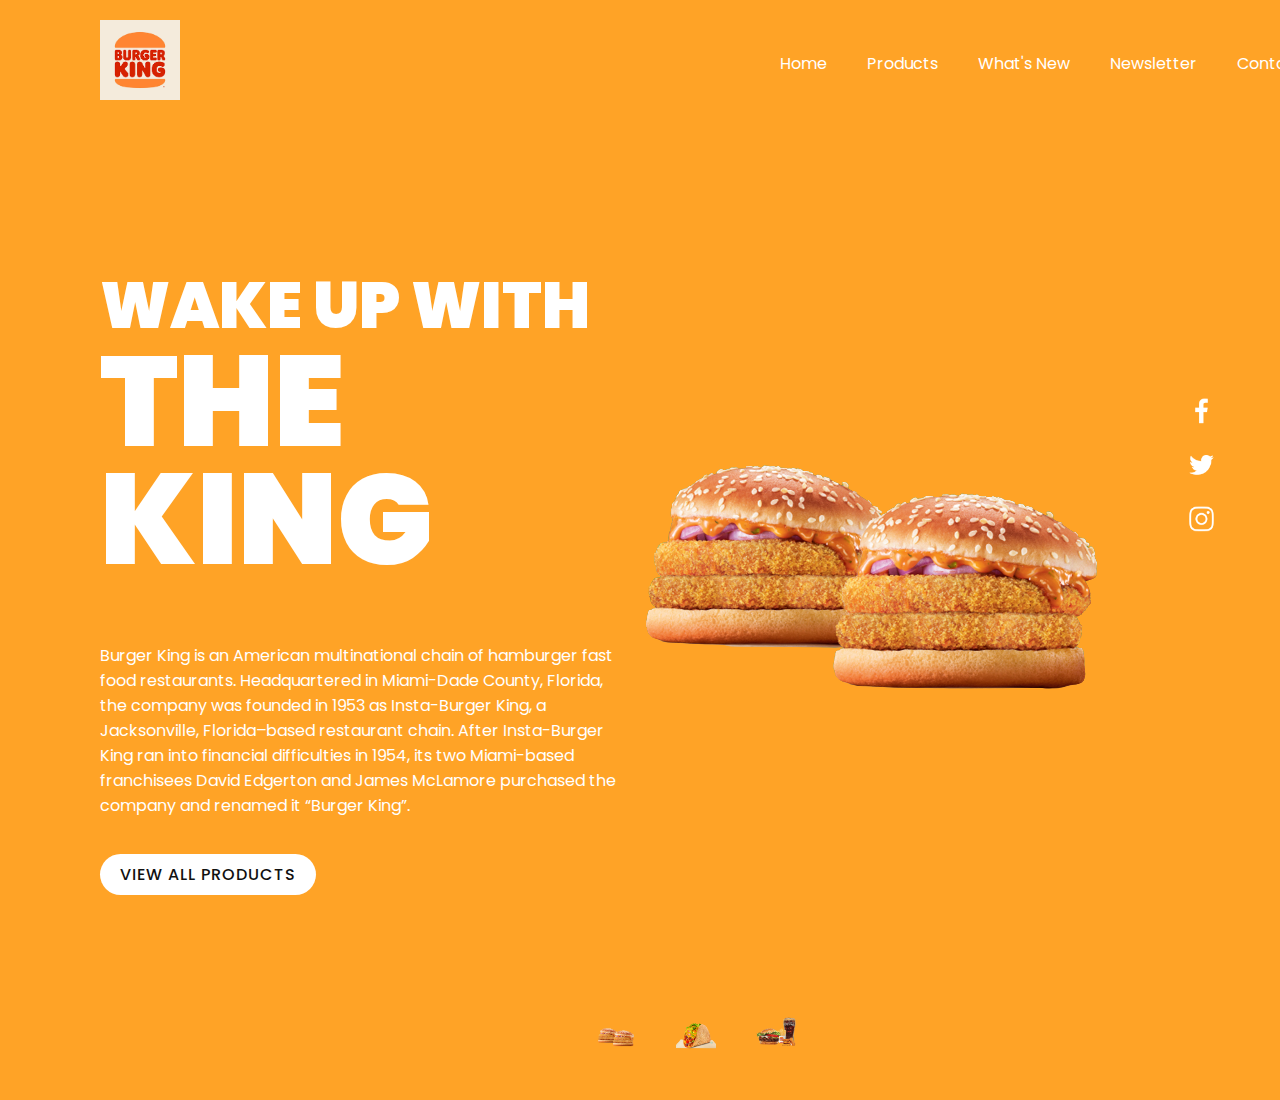
<file: TXON-INTERNSHIP-main/TXON_01/txon01.html>
<!DOCTYPE html>
<html lang="en">
<head>
    <meta charset="UTF-8">
    <meta http-equiv="X-UA-Compatible" content="IE=edge">
    <meta name="viewport" content="width=device-width, initial-scale=1.0">
    <title>Burger King Website Landing Page</title>
    <link rel="stylesheet" href="txon01.css">
    
</head>
<body>
    <section class="sec">
        <header>
            <a href="#"><img src="logo.png" class="logo"></a>
            <ul>
                <li><a href="#">Home</a></li>
                <li><a href="#">Products</a></li>
                <li><a href="#">What's New</a></li>
                <li><a href="#">Newsletter</a></li>
                <li><a href="#">Contact</a></li>
            </ul>
        </header>
        <div class="content">
           <div class="textBox">
            <h2>Wake up with<br><span>the King</span></h2>
            <p>Burger King is an American multinational chain of hamburger fast food restaurants. 
               Headquartered in Miami-Dade County, Florida, the company was founded in 1953 as Insta-Burger King, a Jacksonville, 
               Florida–based restaurant chain. After Insta-Burger King ran into financial difficulties in 1954, 
               its two Miami-based franchisees David Edgerton and James McLamore purchased the company and renamed it “Burger King”.
            </p>
            <a href="#">View All Products</a>
           </div> 
           <div class="imgBox">
            <img src="dp.png" class="burger">
           </div>
        </div>
        <ul class="thumb">
            <li><img src="dp.png" onclick="imgSlider('dp.png');changeBgColor('#FFA326')"></li>
            <li><img src="dp2.png" onclick="imgSlider('dp2.png');changeBgColor('#e60c2c')"></li>
            <li><img src="dp3.png" onclick="imgSlider('dp3.png');changeBgColor('#1e1e1e')"></li>
        </ul>
        <ul class="sci">
            <li><a href="#"><img src="facebook.png"></a></li>
            <li><a href="#"><img src="twitter.png"></a></li>
            <li><a href="#"><img src="instagram.png"></a></li>
        </ul>
    </section>
    <script type="text/javascript">
        function imgSlider(anything){
            document.querySelector('.burger').src=anything;
        }
        function changeBgColor(color){
            const sec = document.querySelector('.sec');
            sec.style.background  = color;
        }
    </script>
</body>
</html>
</file>
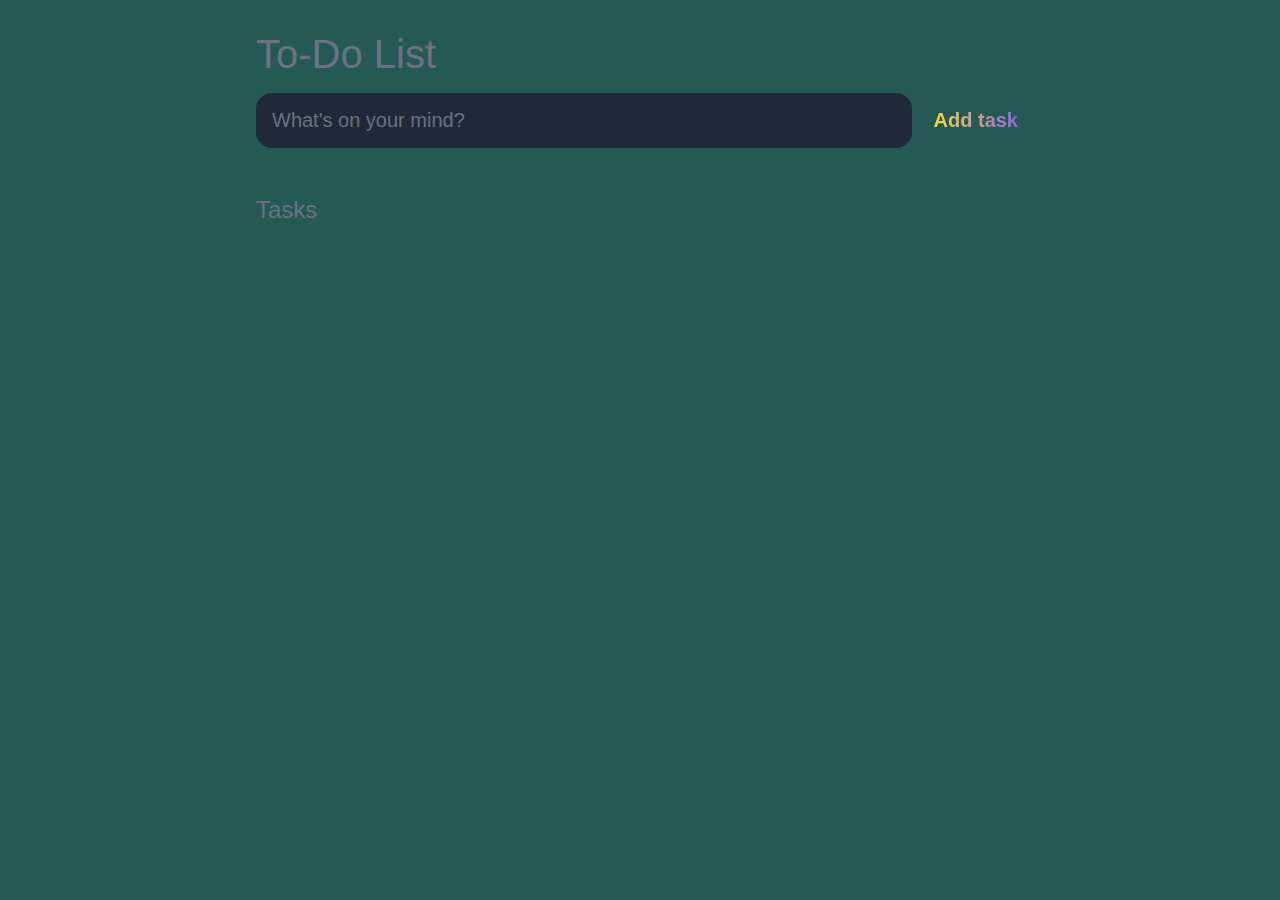
<file: TXON-INTERNSHIP-main/TXON_03/txon3.html>
<!DOCTYPE html>
<html lang="en">
<head>
	<meta charset="UTF-8">
	<meta http-equiv="X-UA-Compatible" content="IE=edge">
	<meta name="viewport" content="width=device-width, initial-scale=1.0">
	<title>To-Do List</title>

	<link rel="stylesheet" href="txon3.css" />
</head>
<body>
	
	<header>
		<h1>To-Do List</h1>
		<form id="new-task-form">
			<input 
				type="text" 
				name="new-task-input" 
				id="new-task-input" 
				placeholder="What's on your mind?" />
			<input 
				type="submit"
				id="new-task-submit" 
				value="Add task" />
		</form>
	</header>
	<main>
		<section class="task-list">
			<h2>Tasks</h2>
			<div id="tasks">
			</div>
		</section>
	</main>

	<script src="txon3.js"></script>
</body>
</html>
</file>
<file: TXON-INTERNSHIP-main/TXON_01/txon01.css>
@import url('https://fonts.googleapis.com/css?family=Poppins:200,300,400,500,600,700,800,900&display=swap');
body
{
    margin: 0;
    padding: 0;
    box-sizing: border-box;
    font-family: 'Poppins' , sans-serif;
}

section
{
    position: relative;
    width: 90%;
    min-height: 100vh;
    padding: 100px;
    display: flex;
    justify-content: space-between;
    align-items: center;
    background: #FFA326;
    transition: 0.5s;
}
header
{
    position: absolute;
    top: 0;
    left: 0;
    width: 89%;
    padding: 20px 100px;
    display: flex;
    justify-content: space-between;
    align-items: center;
}
header .logo
{
    position: relative;
    max-width: 80px;
}
header ul
{
    position: relative;
    display: flex;
}
header ul li
{
    list-style: none;
}
header ul li a
{
    display: inline-block;
    color: #fff;
    font-weight: 400;
    margin-left: 40px;
    text-decoration: none;
}
.content
{
    position: relative;
    width: 100%;
    display: flex;
    justify-content: space-between;
    align-items: center;
}
.content .textBox 
{
    position: relative;
    max-width: 600px;

}
.content .textBox h2
{
    color: #fff;
    font-size: 4em;
    line-height: 1.5em;
    font-weight: 900;
    text-transform: uppercase;
}
.content .textBox h2 span
{
    font-size: 2em;
}
.content .textBox p
{
    color: #fff;
}
.content .textBox a
{
    display: inline-block;
    margin-top: 20px;
    padding: 8px 20px;
    background: #fff;
    color: #111;
    border-radius: 40px;
    font-weight: 500;
    letter-spacing: 1px;
    text-decoration: none;
    text-transform: uppercase;
}
.content .imgBox
{
    width: 600px;
    display: flex;
    padding-right: 50px;
    margin-top: 50px;
    justify-content: flex-end;
}
.content .imgBox img
{
    max-width: 750px;
}
.thumb
{
    position: absolute;
    left: 50%;
    bottom: 20px;
    transform: translateX(-50%);
    display: flex;
}
.thumb li
{
    list-style: none;
    display: inline-block;
    margin: 0 20px;
    cursor: pointer;
    transition: 0.5s;
}
.thumb li:hover 
{
    transform: translateY(-15px);
}
.thumb li img
{
    max-width: 40px;
}
.sci
{
    position: relative;
    top: 50%;
    right: 30px;
    transform: translateY(-50%);
    display: flex;
    justify-content: center;
    align-items: center;
    flex-direction: column;
}
.sci li
{
    list-style: none;
}
.sci li a
{
    display: inline-block;
    filter: invert(1);
    margin: 5px 0;
    transform: scale(0.6);
}
</file>
<file: TXON-INTERNSHIP-main/TXON_03/txon3.css>
:root {
	--dark: #374151;
	--darker: #1F2937;
	--darkest: #111827;
	--grey: #6B7280;
	--pink: #fde52b;
	--purple: #8B5CF6;
	--light: #EEE;
}

* {
	margin: 0;
	box-sizing: border-box;
	font-family: "Fira sans", sans-serif;
}

body {
	display: flex;
	flex-direction: column;
	min-height: 100vh;
	color: #FFF;
    background-color: #245a53;
}

header {
	padding: 2rem 1rem;
	max-width: 800px;
	width: 100%;
	margin: 0 auto;
}

header h1{ 
	font-size: 2.5rem;
	font-weight: 300;
	color: var(--grey);
	margin-bottom: 1rem;
}

#new-task-form {
	display: flex;;
}

input, button {
	appearance: none;
	border: none;
	outline: none;
	background: none;
}

#new-task-input {
	flex: 1 1 0%;
	background-color: var(--darker);
	padding: 1rem;
	border-radius: 1rem;
	margin-right: 1rem;
	color: var(--light);
	font-size: 1.25rem;
}

#new-task-input::placeholder {
	color: var(--grey);
}

#new-task-submit {
	color: var(--pink);
	font-size: 1.25rem;
	font-weight: 700;
	background-image: linear-gradient(to right, var(--pink), var(--purple));
	-webkit-background-clip: text;
	-webkit-text-fill-color: transparent;
	cursor: pointer;
	transition: 0.4s;
}

#new-task-submit:hover {
	opacity: 0.8;
}

#new-task-submit:active {
	opacity: 0.6;
}

main {
	flex: 1 1 0%;
	max-width: 800px;
	width: 100%;
	margin: 0 auto;
}

.task-list {
	padding: 1rem;
}

.task-list h2 {
	font-size: 1.5rem;
	font-weight: 300;
	color: var(--grey);
	margin-bottom: 1rem;
}

#tasks .task {
	display: flex;
	justify-content: space-between;
	background-color: var(--darkest);
	padding: 1rem;
	border-radius: 1rem;
	margin-bottom: 1rem;
}

.task .content {
	flex: 1 1 0%;
}

.task .content .text {
	color: var(--light);
	font-size: 1.125rem;
	width: 100%;
	display: block;
	transition: 0.4s;
}

.task .content .text:not(:read-only) {
	color: var(--pink);
}

.task .actions {
	display: flex;
	margin: 0 -0.5rem;
}

.task .actions button {
	cursor: pointer;
	margin: 0 0.5rem;
	font-size: 1.125rem;
	font-weight: 700;
	text-transform: uppercase;
	transition: 0.4s;
}

.task .actions button:hover {
	opacity: 0.8;
}

.task .actions button:active {
	opacity: 0.6;
}

.task .actions .edit {
	background-image: linear-gradient(to right, var(--pink), var(--purple));
	-webkit-background-clip: text;
	-webkit-text-fill-color: transparent;
}

.task .actions .delete {
	color: crimson;
}
</file>
